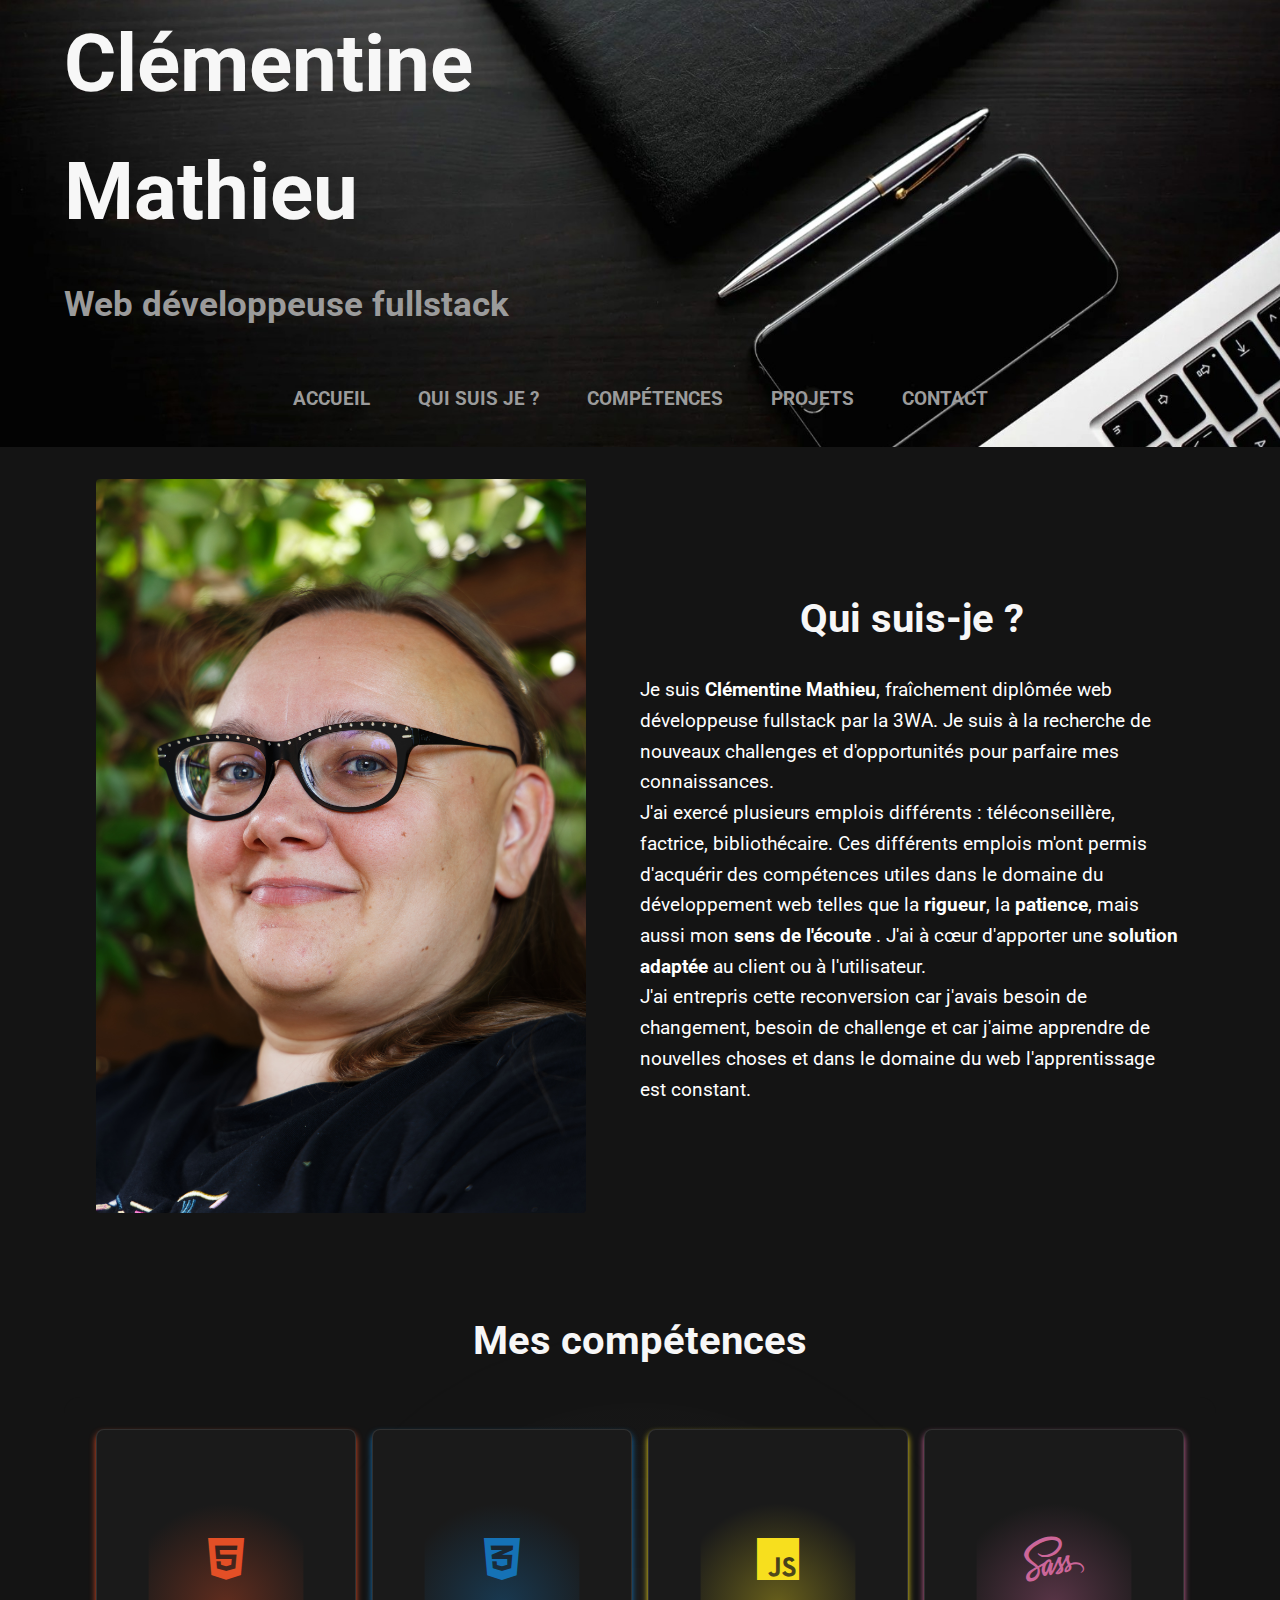
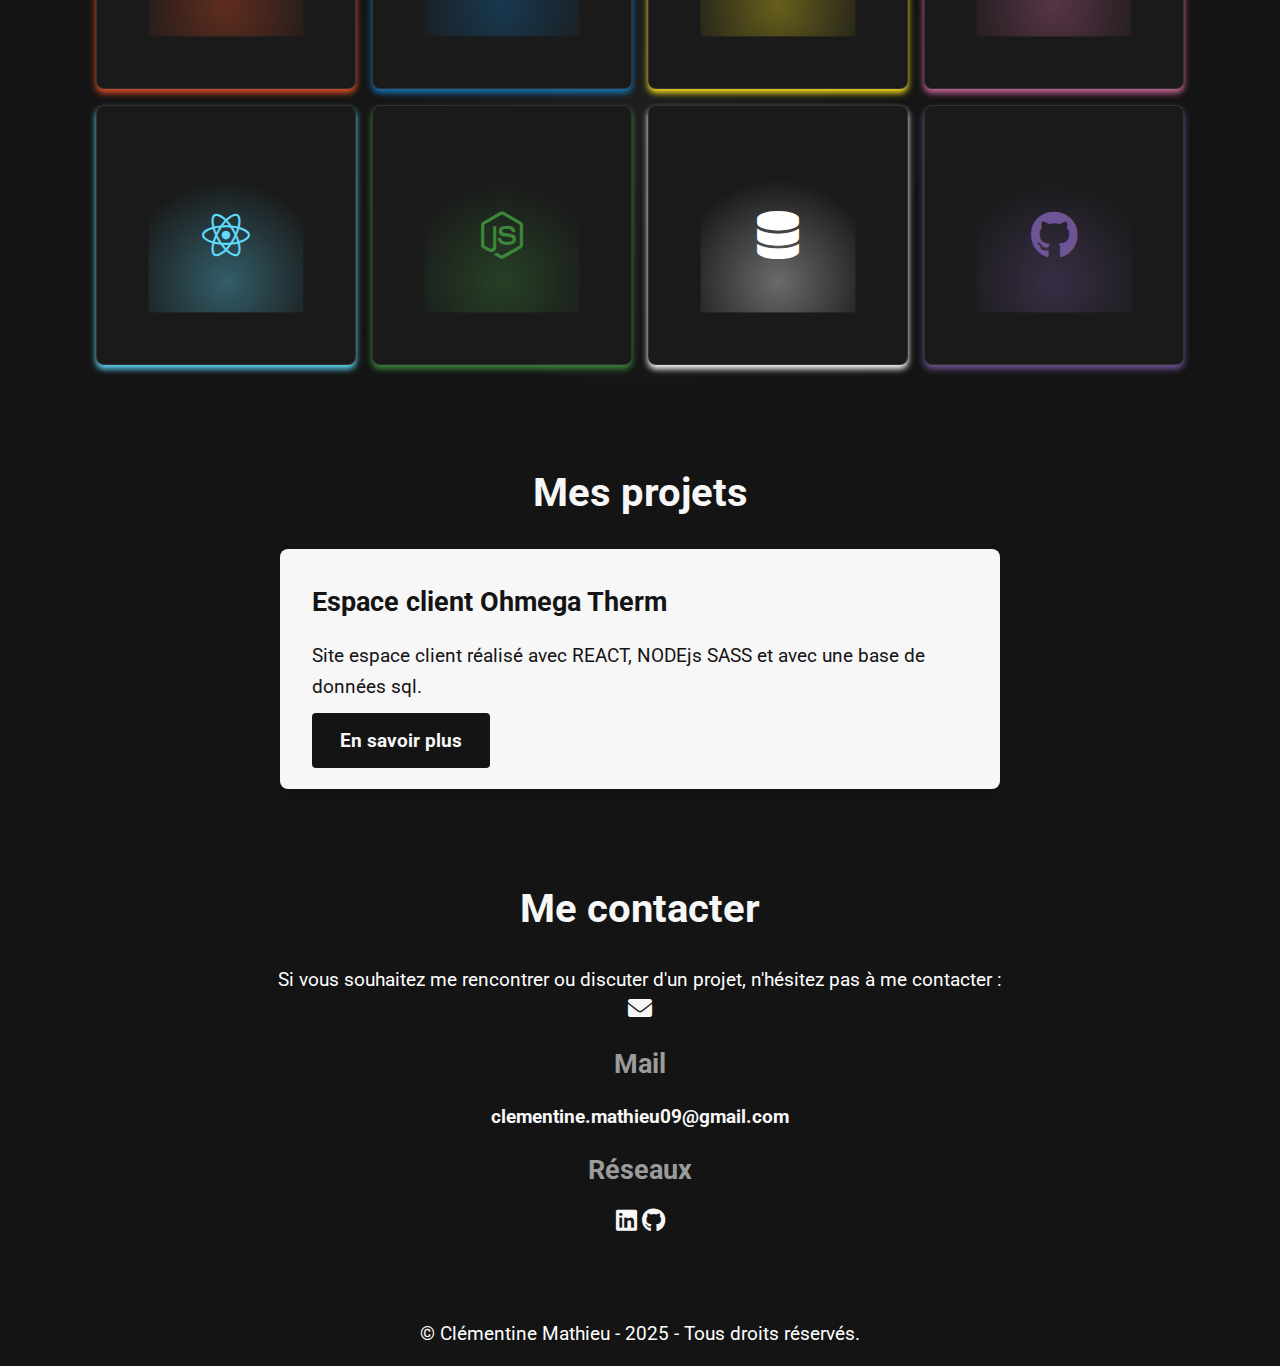
<file: index.html>
<!DOCTYPE html>
<html lang="fr">
<head>
    <meta charset="UTF-8">
    <meta name="viewport" content="width=device-width, initial-scale=1.0">
    <title>Portfolio</title>
    <link rel="stylesheet" href="css/styles.css">


</head>
<body>
    <!-- Contenu de la page -->
    <header id="header">
        <div class="container">
            <h1>Clémentine <br> Mathieu</h1>
            <h2>Web développeuse fullstack</h2>
        </div>
        <nav>
            <ul>
                <li><a href="#header">Accueil</a></li>
                <li><a href="#about">Qui suis je ?</a></li>
                <li><a href="#skills">Compétences</a></li>
                <li><a href="#projects">Projets</a></li>
                <li><a href="#contact">Contact</a></li>
            </ul>
        </nav>
    </header>
    <main class="container">
        <section id="about">
            <img src="images/clem.jpg" alt="Photo de Clémentine Mathieu">
            <article>
                <h3>Qui suis-je ?</h3>
                <p>Je suis <strong>Clémentine Mathieu</strong>, fraîchement diplômée web développeuse fullstack par la 3WA. Je suis à la recherche de nouveaux challenges et d'opportunités pour parfaire mes connaissances.</p>
                <p>J'ai exercé plusieurs emplois différents : téléconseillère, factrice, bibliothécaire. Ces différents emplois m'ont permis d'acquérir des compétences utiles dans le domaine du développement web telles que la <strong>rigueur</strong>, la <strong>patience</strong>, mais aussi mon <strong>sens de l'écoute</strong> . J'ai à cœur d'apporter une <strong>solution adaptée</strong> au client ou à l'utilisateur.</p>
                <p>J'ai entrepris cette reconversion car j'avais besoin de changement, besoin de challenge et car j'aime apprendre de nouvelles choses et dans le domaine du web l'apprentissage est constant.</p>
            </article>
        </section>
        <section class="skills">
            <h3>Mes compétences</h3>
            <div class = "keyboard">
                <div class="center-glow"></div>
            <ul class="keys">
                <li class="key">
                    <i class="fab fa-html5"></i>
                </li>
                <li class="key">
                    <i class="fab fa-css3-alt"></i>
                </li>
                <li class="key">
                    <i class="fab fa-js"></i>
                </li>
                <li class="key">
                    <i class="fab fa-sass"></i>
                </li>
                <li class="key">
                    <i class="fab fa-react"></i>
                </li>
                <li class="key">
                    <i class="fab fa-node-js"></i>
                </li>
                <li class="key">
                    <i class="fas fa-database"></i>
                </li>
                <li class="key">
                    <i class="fab fa-github"></i>
                </li>
            </ul>
            </div>
            <p></p>
        </section>
        <section id="projects">
            <h3>Mes projets</h3>
                <article class="project">
                    <h4>Espace client Ohmega Therm</h4>
                    <p>Site espace client réalisé avec REACT, NODEjs SASS et avec une base de données sql.</p>
                    <a href="pages/projet-ohmega-therm.html">En savoir plus</a>
                </article>
        </section>
        <section id="contact">
            <h3>Me contacter</h3>
            <p>Si vous souhaitez me rencontrer ou discuter d'un projet, n'hésitez pas à me contacter :</p>
            <i class="fas fa-envelope"></i><h4>Mail </h4>
            <a href="mailto:clementine.mathieu09@gmail.com">clementine.mathieu09@gmail.com</a>
            <h4>Réseaux </h4>
            <a href="https://www.linkedin.com/in/clémentine-mathieu-4bb36023a"><i class="fa-brands fa-linkedin"></i></a>
            <a href="https://github.com/clementine-mathieu"><i class="fab fa-github"></i></a>
        </section>
    </main>
    <footer>
        <p>&copy; Clémentine Mathieu - 2025 - Tous droits réservés.</p>
    </footer>
</body>
</html>
</file>
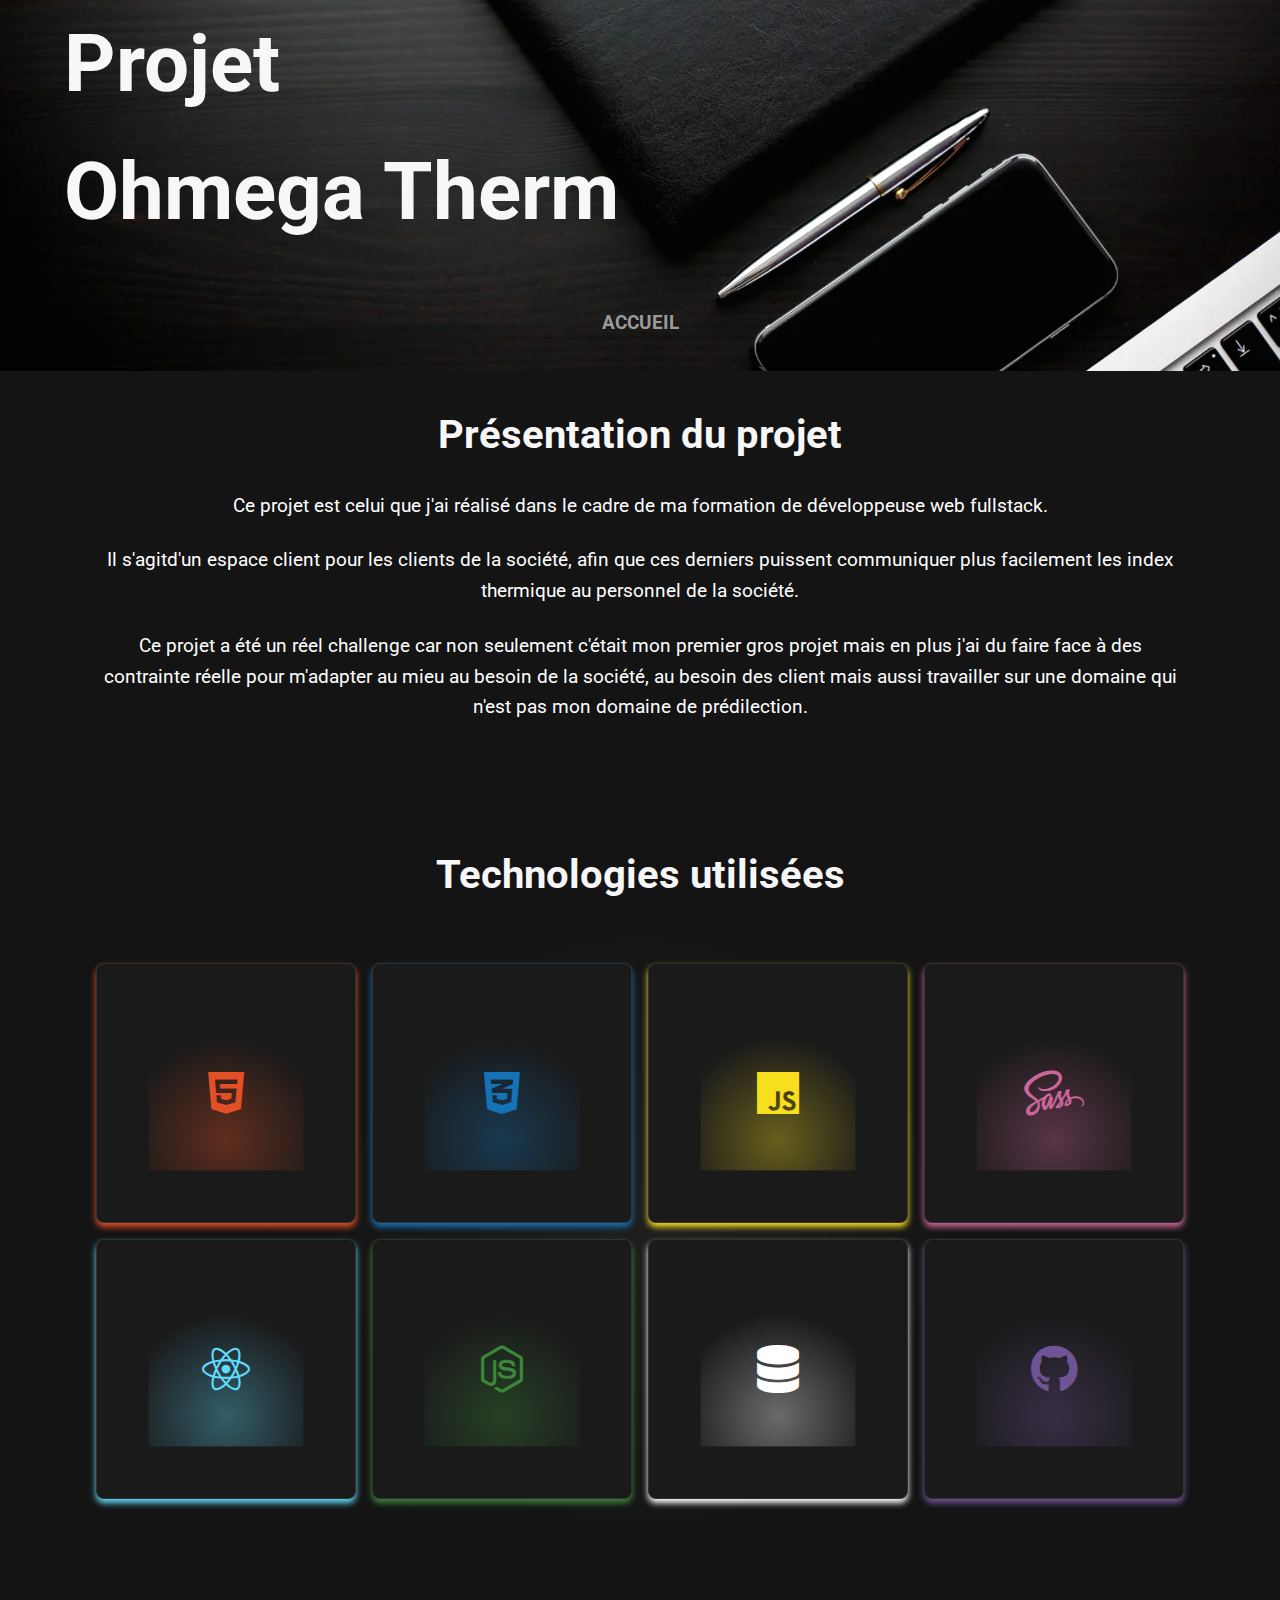
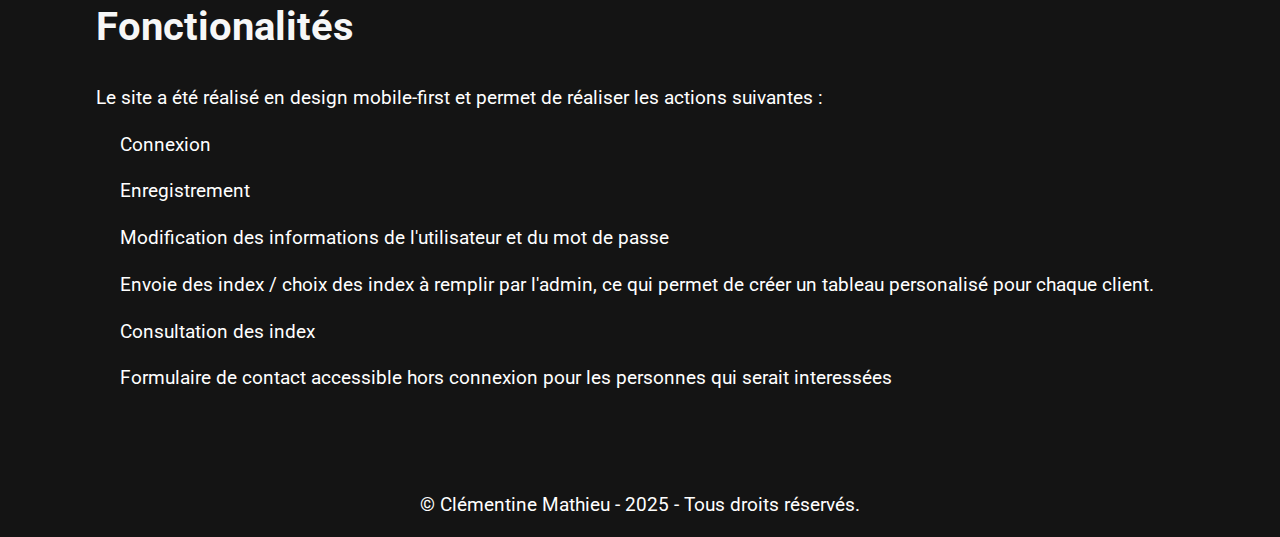
<file: pages/projet-ohmega-therm.html>
<!DOCTYPE html>
<html lang="fr">
<head>
    <meta charset="UTF-8">
    <meta name="viewport" content="width=device-width, initial-scale=1.0">
    <title>Projet Ohmega Therm</title>
    <link rel="stylesheet" href="../css/styles.css">

</head>
<body>
    <header id="header">
        <div class="container">
        <h1>Projet <br> Ohmega Therm</h1>
        </div>
        <nav>
            <ul>
                <li><a href="../index.html">Accueil</a></li>
            </ul>
        </nav>
    </header>
    <main class="container">
        <section class="details">
            <h2>Présentation du projet</h2>
                <p> Ce projet est celui que j'ai réalisé dans le cadre de ma formation de développeuse web fullstack.</p>
                <P>Il s'agitd'un espace client pour les clients de la société, afin que ces derniers puissent communiquer plus facilement les index thermique au personnel de la société.</P>
                <p>Ce projet a été un réel challenge car non seulement c'était mon premier gros projet mais en plus j'ai du faire face à des contrainte réelle pour m'adapter au mieu au besoin de la société, au besoin des client mais aussi travailler sur une domaine qui n'est pas mon domaine de prédilection. </p>

        </section>
        <section class="skills">
            <h2>Technologies utilisées</h2>
            <div class = "keyboard">
                <div class="center-glow"></div>
            <ul class="keys">
                <li class="key">
                    <i class="fab fa-html5"></i>
                </li>
                <li class="key">
                    <i class="fab fa-css3-alt"></i>
                </li>
                <li class="key">
                    <i class="fab fa-js"></i>
                </li>
                <li class="key">
                    <i class="fab fa-sass"></i>
                </li>
                <li class="key">
                    <i class="fab fa-react"></i>
                </li>
                <li class="key">
                    <i class="fab fa-node-js"></i>
                </li>
                <li class="key">
                    <i class="fas fa-database"></i>
                </li>
                <li class="key">
                    <i class="fab fa-github"></i>
                </li>
            </ul>
            </div>
        </section>
        <section class="features">
            <h2>Fonctionalités</h2>
                <p>Le site a été réalisé en design mobile-first et permet de réaliser les actions suivantes :</p>
                <ul>
                    <li>Connexion</li>
                    <li>Enregistrement</li>
                    <li>Modification des informations de l'utilisateur et du mot de passe</li>
                    <li>Envoie des index / choix des index à remplir par l'admin, ce qui permet de créer un tableau personalisé pour chaque client.</li>
                    <li>Consultation des index</li>
                    <li>Formulaire de contact accessible hors connexion pour les personnes qui serait interessées</li>
                </ul>
        </section>
    </main>
    <footer>
        <p>&copy; Clémentine Mathieu - 2025 - Tous droits réservés.</p>
    </footer>
</body>
</html>
</file>
<file: css/styles.css>
@import url('https://fonts.googleapis.com/css2?family=Roboto:ital,wght@0,100;0,300;0,400;0,500;0,700;0,900;1,100;1,300;1,400;1,500;1,700;1,900&display=swap');
@import url('https://cdnjs.cloudflare.com/ajax/libs/font-awesome/6.0.0-beta3/css/all.min.css');

/* Variables */
:root{
    --primary-color: #9b9b9b;
    --secondary-color: #f7f7f7;
    --background-color: #141414;
    --text-color: #ffffff;
    --border-color: #f1f1f1;
    --border-radius: 0.25rem;
    --transition: all 0.3s linear;
    --spacing: 0.25rem;
    --max-width: 1170px;
    --fixed-width: 720px;
}

/* Global Styles */
*{
    margin: 0;
    padding: 0;
    box-sizing: border-box;
}

body{
    font-family: 'Roboto', sans-serif;
    background: var(--background-color);
    color: var(--text-color);
    line-height: 1.6;
    font-size: 1.2rem;
}

h1, h2, h3, h4, h5, h6{
    line-height: 1.6;
    font-weight: 400;
    margin-bottom: 1.25rem;
}

header{
    width: 100%;
    background-image: url(../images/header.jpg);
    background-size: cover;

}

h1{
    font-size: 5rem;
    font-weight: bold;
    color: var(--secondary-color);
}

h2{
    font-size: 2.2rem;
    font-weight: bold;
    color: var(--primary-color);
}

header nav ul{
    list-style: none;
    display: flex;
    justify-content: center;
    align-items: center;
}

header nav ul li{
    margin: 2rem 1.5rem;
}

header nav ul li a{
    color: var(--primary-color);
    text-transform: uppercase;
    font-weight: bold;
    text-decoration: none;
    transition: var(--transition);
}

header nav ul li a:hover{
    color: var(--secondary-color);
}

.container{
    width: 90%;
    margin: 0 auto;
    max-width: var(--max-width);
}

section{
    padding: 2rem 0;
}

h3{
    font-size: 1.5rem;
    font-weight: bold;
    color: var(--secondary-color);
    margin-bottom: 1.25rem;
}

#about{
    color: var(--text-color);
    padding: 2rem;
    border-radius: var(--border-radius);
    margin-bottom: 2rem;
    display: flex;
    align-items: center;
    justify-content: space-between;
}

#about img{
    width: 45%;
    border-radius: var(--border-radius);
    
}

#about article{
    width: 50%;
}

#about article h3{
    text-align: center;
    font-size: 2.5rem;
    font-weight: bold;
    color: var(--secondary-color);
    margin-bottom: 1.5rem;
}
.skills h2{
    font-size: 2.5rem;
    font-weight: bold;
    color: var(--secondary-color);
    text-align: center;
    margin-bottom: 1.5rem;
}
.skills h3{
    font-size: 2.5rem;
    font-weight: bold;
    color: var(--secondary-color);
    text-align: center;
    margin-bottom: 1.5rem;
}

/* design "clavier" */
.keyboard {
    position: relative;
    background: var(--background-color);
    padding: 2rem;
    border-radius: 1rem;
  }

  .keyboard::before {
    content: "";
    position: absolute;
    inset: 0;
    background: radial-gradient(circle at 50% 50%, #ffffff15, transparent 60%);
    opacity: 0.1;
    z-index: 0;
    pointer-events: none;
  }

  .center-glow {
    /* Recrée un halo au centre de la section, comme sur vite.dev */
    position: absolute;
    top: 50%; 
    left: 50%;
    transform: translate(-50%, -50%);
    width: 600px;
    height: 600px;
    background: radial-gradient(circle, #ffffff0f, transparent 70%);
    filter: blur(100px);
    z-index: 0;
    pointer-events: none;
  }
  
  .keys {
    display: grid;
    grid-template-columns: repeat(4, 1fr);
    gap: 1rem;
    list-style: none;
    padding: 0;
    margin: 0;
    position: relative;
    z-index: 1;
  }
  
  .key {
    aspect-ratio: 1;
    border: 1px solid rgba(255, 255, 255, 0.1);
    border-radius: 0.5rem;
    display: grid;
    place-items: center;
    font-weight: bold;
    font-size: 1.2rem;
    position: relative;
    transition: 0.3s ease;
    background:#1a1a1a;
    overflow: hidden;
    box-shadow: 0 4px 6px var(--icon-color)
  }

  .key:has(.fa-html5) {
    --icon-color: #e34f26;
}
.key:has(.fa-js) {
    --icon-color: #f7df1e;
}
.key:has(.fa-css3-alt) {
    --icon-color: #1572b6;
}
.key:has(.fa-sass) {
    --icon-color: #c69;
}
.key:has(.fa-react) {
    --icon-color: #61dbfb;
}
.key:has(.fa-node-js) {
    --icon-color: #3c873a;
}
.key:has(.fa-github) {
    --icon-color: #6e5494;
}
.key:has(.fa-database) {
    --icon-color: white;
}

.key i {
    color: var(--icon-color);
    font-size: 3rem;
    position: relative;
    z-index: 1;
    transition: 0.3s ease;
}

/* effet lueur à l'intérieur de la case*/
.key::before {
    content: ''; 
    position: absolute;
    inset: 0;

    background: radial-gradient(
        circle at 50% 80%,
        var(--icon-color) 0%,
        transparent 70%
    );
    opacity: 0.35;
    transform: scale(0.6);
    transition: all 0.3s ease;
    z-index: 0;
}
/* Effets hover */
.key:hover::before {
    opacity: 0.5;
    transform: scale(1);
}

.key:hover i {
    transform: scale(1.1);
    filter: drop-shadow(0 0 10px var(--icon-color));
}
.key:hover {
    box-shadow: 0 0 20px var(--icon-color); /* halo coloré au survol */
  }

  #projects h3{
    font-size: 2.5rem;
    font-weight: bold;
    color: var(--secondary-color);
    text-align: center;
    margin-bottom: 1.5rem;
}

#projects .project{
    background: var(--secondary-color);
    color: var(--background-color);
    border-radius: var(--border-radius);
    padding: 2rem;
    margin: 1.5rem auto;
    max-width: var(--fixed-width);
    border-radius: 8px;
    box-shadow: 0 4px 6px rgba(0, 0, 0, 0.1);
    transition: transform 0.3s ease, box-shadow 0.3s ease;
}

#projects .project h4{
    font-size: 1.7rem;
    font-weight: bold;
    margin-bottom: 1rem;
}

#projects .project p{
    margin-bottom: 1.5rem;
}

#projects .project a{
    background-color: var(--background-color);
    color: var(--secondary-color);
    text-decoration: none;
    font-weight: bold;
    padding: 1rem 1.75rem;
    border-radius: var(--border-radius);
}
#projects .project a:hover{
    background-color: var(--primary-color);
    color: var(--background-color);
}

#contact{
    padding: 2rem;
    border-radius: var(--border-radius);
    margin-bottom: 2rem;
    text-align: center;
}

#contact h3{
    font-size: 2.5rem;
    font-weight: bold;
    color: var(--secondary-color);
    margin-bottom: 1.5rem;
}
#contact p {
    font-size: 1.2rem;
    display: flex;
    flex-direction: column;
    align-items: center;
    gap: 10px;
  }
  
  #contact p .contact-item {
    color: var(--primary-color);
    display: flex;
    align-items: center;
    gap: 10px;
  }
  
  #contact i {
    color: var(--secondary-color);
    font-size: 1.5rem;
  }
  
  #contact a {
    color: var(--secondary-color);
    text-decoration: none;
    font-weight: bold;
    transition: 0.3s ease;
  }

  #contact h4{
    color: var(--primary-color);
    font-size: 1.7rem;
    font-weight: bold;
    margin: 1rem;
  }

  .details{
    padding: 2rem;
    text-align: center;
    border-radius: var(--border-radius);
    margin-bottom: 2rem;
}

.details h2{
    font-size: 2.5rem;
    font-weight: bold;
    color: var(--secondary-color);
    margin-bottom: 1.5rem;
}

.details p{
    margin-bottom: 1.5rem;
}

.features{
    padding: 2rem;
    border-radius: var(--border-radius);
    margin-bottom: 2rem;
}

.features h2{
    font-size: 2.5rem;
    font-weight: bold;
    color: var(--secondary-color);
    margin-bottom: 1.5rem;
}

.features ul{
    list-style: none;
}
.features ul li {
    font-size: 1.2rem;
    margin: 1rem 0;
    color: var(--text-color);
    position: relative;
    padding-left: 1.5rem;
    padding-right: 1.5rem;
  }

footer{
    text-align: center;
    padding: 1rem 0;
}
</file>
